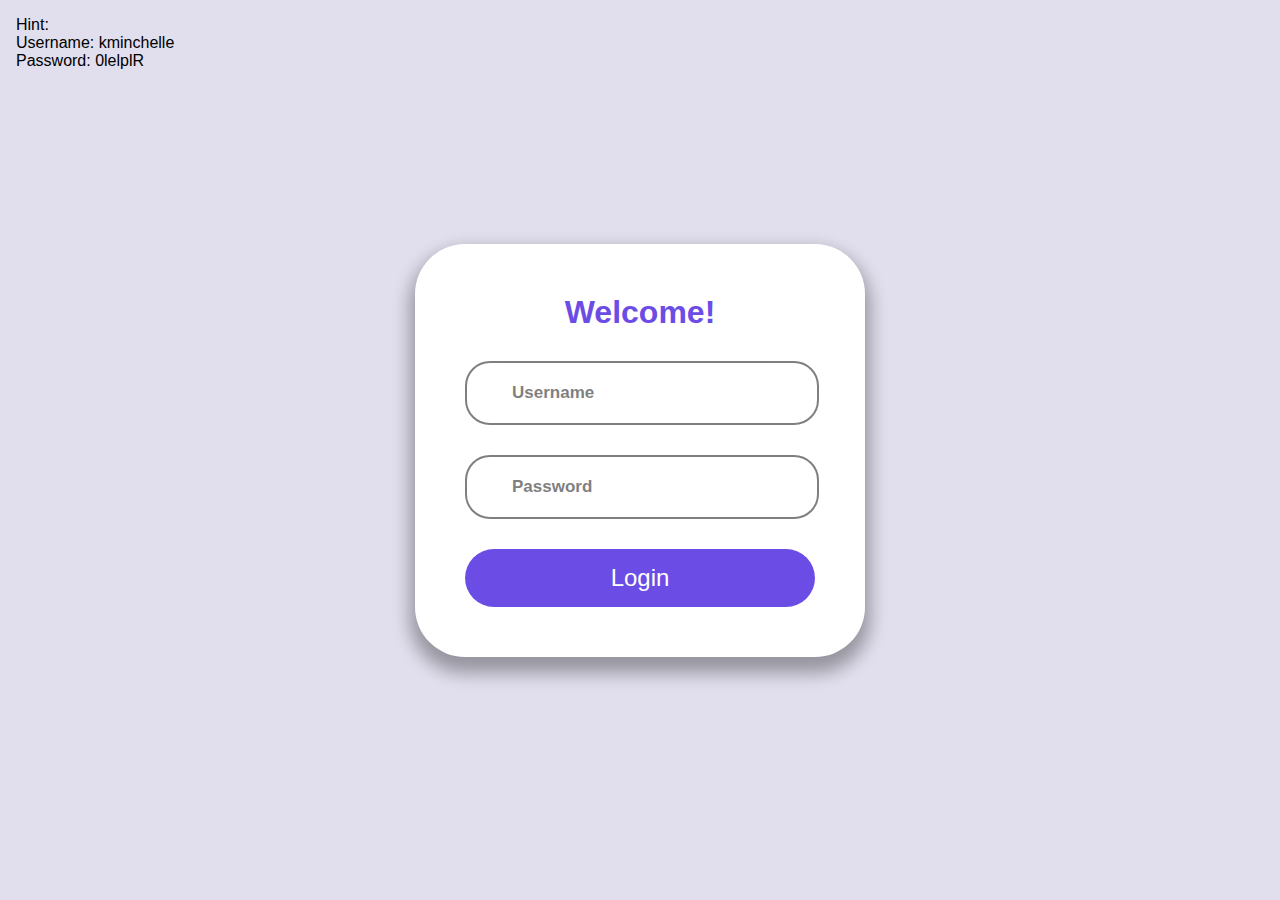
<file: index.html>
<!DOCTYPE html>
<html lang="en">
  <head>
    <meta charset="UTF-8" />
    <meta http-equiv="X-UA-Compatible" content="IE=edge" />
    <meta name="viewport" content="width=device-width, initial-scale=1.0" />
    <link rel="stylesheet" href="login.css" />
    <title>Document</title>
  </head>
  <body onload="checkLogin()">
    <div class="hint">
        Hint: <br>
      <p>
        Username:
        <span>kminchelle</span>
      </p>
      <p>
        Password:
        <span>0lelplR</span>
      </p>
    </div>
    <div id="content">
      <h1 style="color: hsl(252, 75%, 60%)">Welcome!</h1>
      <form action="" method="get">
        <div class="input-bar">
          <label for="name">username</label>
          <input type="text" id="login-username" class="input" />
          <box-icon name="user"></box-icon>
        </div>
        <div class="input-bar">
          <label for="password">password</label>
          <input type="password" id="login-password" class="input" />
          <box-icon name="lock-alt"></box-icon>
        </div>
      </form>
      <button type="submit" id="login-btn">Login</button>
    </div>
    <script src="/login.js"></script>
  </body>
</html>
</file>
<file: login.css>
* {
  margin: 0;
  padding: 0;
  outline: none;
}

body {
  width: 100vw;
  height: 100vh;
  display: flex;
  justify-content: center;
  align-items: center;
  font-family: "Segoe UI", Tahoma, Geneva, Verdana, sans-serif;
  background-color: hsl(252, 30%, 90%);
  position: relative;
}
.hint {
  position: absolute;
  top: 0;
  left: 0;
  /* height: 100px; */
  background-color: hsl(252, 30%, 90%);
  z-index: 333;
  /* width: 200px; */
  padding: 1rem;
}

#content {
  width: 350px;
  padding: 50px;
  box-shadow: 0 11px 17px 5px rgb(0 0 0 / 33%);
  border-radius: 50px;
  background-color: hsl(252, 30%, 100%);
}

#content > h1 {
  text-align: center;
}

.input-bar {
  width: 350px;
  height: 60px;
  border: 2px solid #000;
  border-radius: 25px;
  margin: 30px 0;
  opacity: 0.5;
  transition: 200ms;
  font-weight: 600;
  position: relative;
}

.input-bar > label {
  position: absolute;
  font-size: 17px;
  text-transform: capitalize;
  top: 20px;
  left: 45px;
  transition: 200ms;
}

.input-bar > input {
  position: absolute;
  width: 100%;
  border-radius: 25px;

  height: 100%;
  border: none;
  background: none;
  box-sizing: border-box;
  padding: 20px 45px 10px;
  font-size: 18px;
}

.input-bar > box-icon {
  position: absolute;
  width: 26px;
  top: 17px;
  left: 10px;
}

.focus {
  opacity: 1;
}

.focus > label {
  top: 2px;
  font-size: 12px;
}

#login-btn {
  width: 350px;
  border: none;
  padding: 15px;
  color: #fff;
  background-color: #000;
  font-size: 24px;
  border-radius: 30px;
  cursor: pointer;
  background-color: hsl(252, 75%, 60%);
}

@media screen and (max-width: 500px) {
  #content {
    width: 200px;
  }
  .input-bar {
    width: 190px;
    height: 35px;
    margin: 20px 0;
  }
  .input-bar > label {
    position: absolute;
    font-size: 13px;
    text-transform: capitalize;
    top: 7px;
    left: 25px;
    transition: 200ms;
  }

  .input-bar > input {
    position: absolute;
    width: 190px;
    border-radius: 25px;
  
    height: 100%;
    border: none;
    background: none;
    box-sizing: border-box;
    padding: 20px 25px 10px;
    font-size: 12px;
  }
  .input-bar > box-icon {
    position: absolute;
    width: 26px;
    top: 13px;
    left: 10px;
  }
  .focus > label {
    top: -2px;
    font-size: 10px;
  }
  .hint{
    font-size: 12px;
  }
  #login-btn {
    width: 190px;
    height: 45px;
    font-size: 15px;
    text-align: center;
  }
}
</file>
